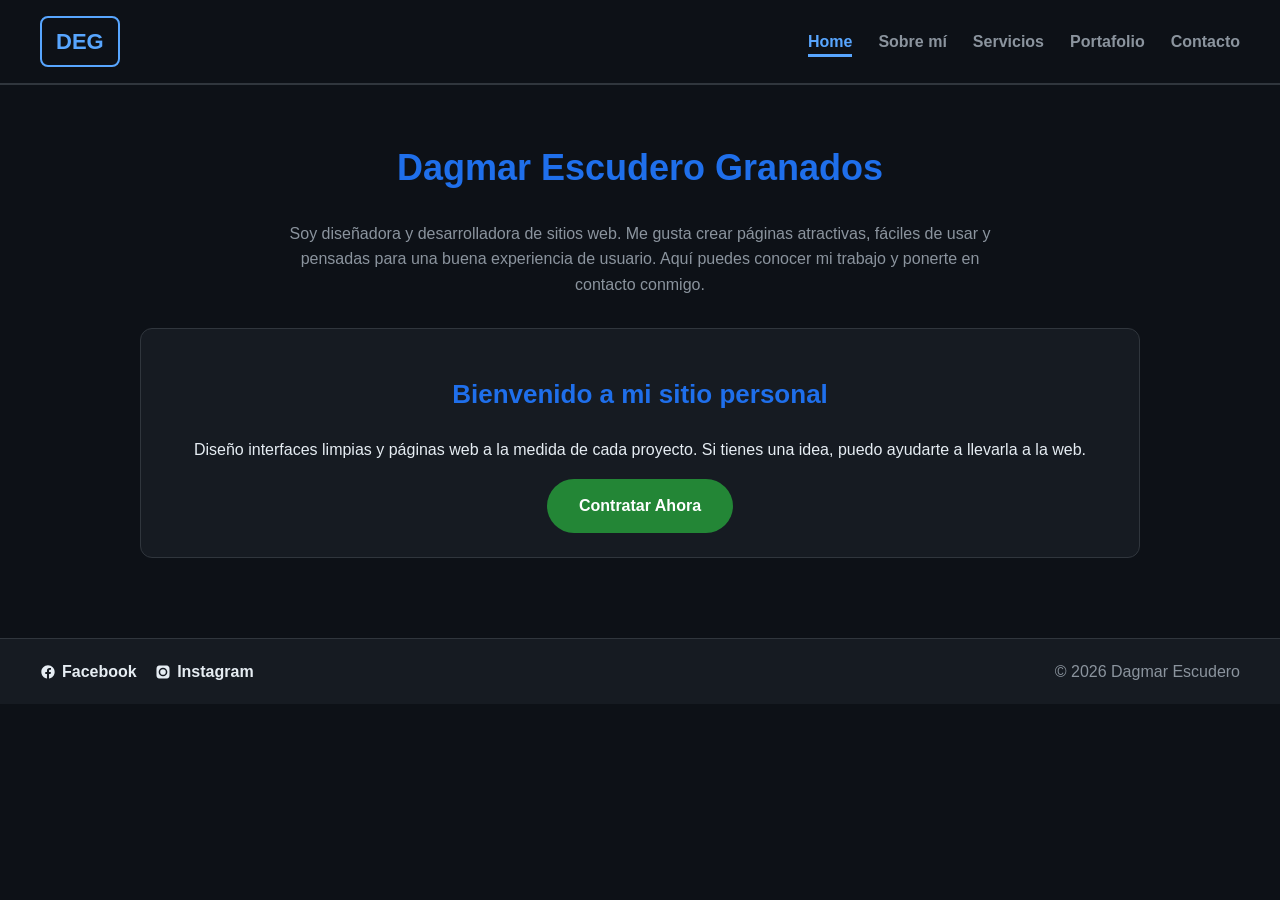
<file: index.html>
<!DOCTYPE html>
<html lang="es">
<head>
    <meta charset="UTF-8">
    <meta name="viewport" content="width=device-width, initial-scale=1.0">
    <title>Inicio | Dagmar Escudero</title>
    <link rel="stylesheet" href="estilos.css">
</head>
<body>
    <!-- Encabezado con logotipo y menu de navegacion -->
    <header class="encabezado">
        <div id="logo">DEG</div>
        <nav>
            <ul class="menu">
                <li><a href="index.html" class="activo">Home</a></li>
                <li><a href="sobre-mi.html">Sobre mí</a></li>
                <li><a href="servicios.html">Servicios</a></li>
                <li><a href="portafolio.html">Portafolio</a></li>
                <li><a href="contacto.html">Contacto</a></li>
            </ul>
        </nav>
    </header>

    <!-- Contenido principal -->
    <main>
        <h1>Dagmar Escudero Granados</h1>
        <p class="intro">Soy diseñadora y desarrolladora de sitios web. Me gusta crear
        páginas atractivas, fáciles de usar y pensadas para una buena experiencia de
        usuario. Aquí puedes conocer mi trabajo y ponerte en contacto conmigo.</p>

        <div class="tarjeta" style="text-align:center;">
            <h2>Bienvenido a mi sitio personal</h2>
            <p>Diseño interfaces limpias y páginas web a la medida de cada proyecto.
            Si tienes una idea, puedo ayudarte a llevarla a la web.</p>
            <a href="contacto.html" class="boton-cta">Contratar Ahora</a>
        </div>
    </main>

    <!-- Pie de pagina con redes sociales -->
    <footer class="pie">
        <div>
            <a href="https://www.facebook.com" target="_blank"><img class="ico" src="ic-facebook.svg" alt="">Facebook</a>
            <a href="https://www.instagram.com" target="_blank"><img class="ico" src="ic-instagram.svg" alt="">Instagram</a>
        </div>
        <div>© 2026 Dagmar Escudero</div>
    </footer>
</body>
</html>
</file>
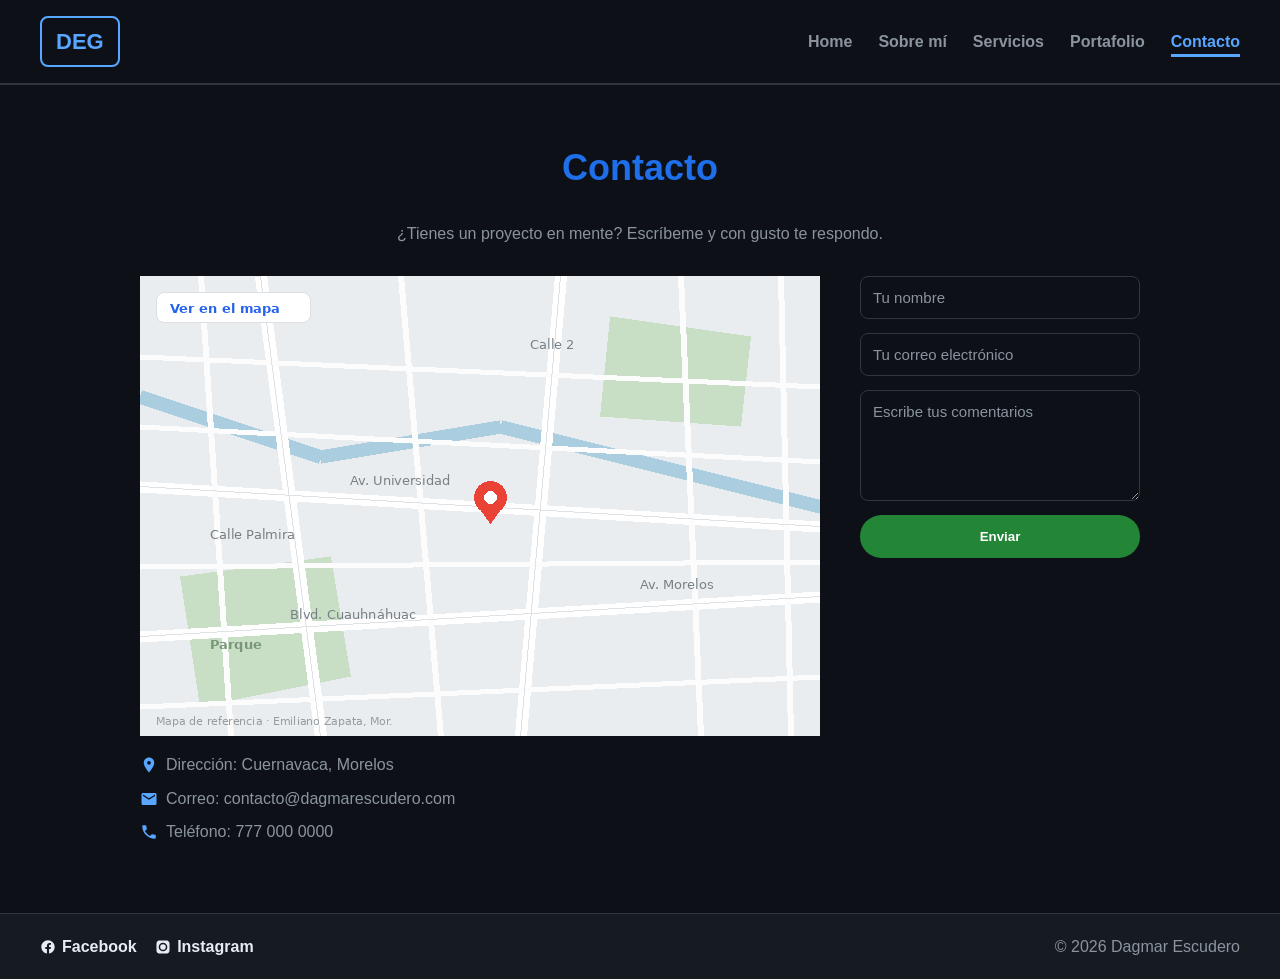
<file: contacto.html>
<!DOCTYPE html>
<html lang="es">
<head>
    <meta charset="UTF-8">
    <meta name="viewport" content="width=device-width, initial-scale=1.0">
    <title>Contacto | Dagmar Escudero</title>
    <link rel="stylesheet" href="estilos.css">
</head>
<body>
    <header class="encabezado">
        <div id="logo">DEG</div>
        <nav>
            <ul class="menu">
                <li><a href="index.html">Home</a></li>
                <li><a href="sobre-mi.html">Sobre mí</a></li>
                <li><a href="servicios.html">Servicios</a></li>
                <li><a href="portafolio.html">Portafolio</a></li>
                <li><a href="contacto.html" class="activo">Contacto</a></li>
            </ul>
        </nav>
    </header>

    <main>
        <h1>Contacto</h1>
        <p class="intro">¿Tienes un proyecto en mente? Escríbeme y con gusto te respondo.</p>

        <section class="contacto">
            <div class="datos-contacto">
                <img src="mapa.png" alt="Mapa con la ubicación aproximada">
                <p><img class="ico" src="ic-ubicacion.svg" alt="">Dirección: Cuernavaca, Morelos</p>
                <p><img class="ico" src="ic-correo.svg" alt="">Correo: contacto@dagmarescudero.com</p>
                <p><img class="ico" src="ic-telefono.svg" alt="">Teléfono: 777 000 0000</p>
            </div>

            <form class="formulario">
                <input type="text" name="nombre" placeholder="Tu nombre">
                <input type="email" name="correo" placeholder="Tu correo electrónico">
                <textarea name="comentarios" rows="5" placeholder="Escribe tus comentarios"></textarea>
                <button type="submit" class="boton-cta">Enviar</button>
            </form>
        </section>
    </main>

    <footer class="pie">
        <div>
            <a href="https://www.facebook.com" target="_blank"><img class="ico" src="ic-facebook.svg" alt="">Facebook</a>
            <a href="https://www.instagram.com" target="_blank"><img class="ico" src="ic-instagram.svg" alt="">Instagram</a>
        </div>
        <div>© 2026 Dagmar Escudero</div>
    </footer>
</body>
</html>
</file>
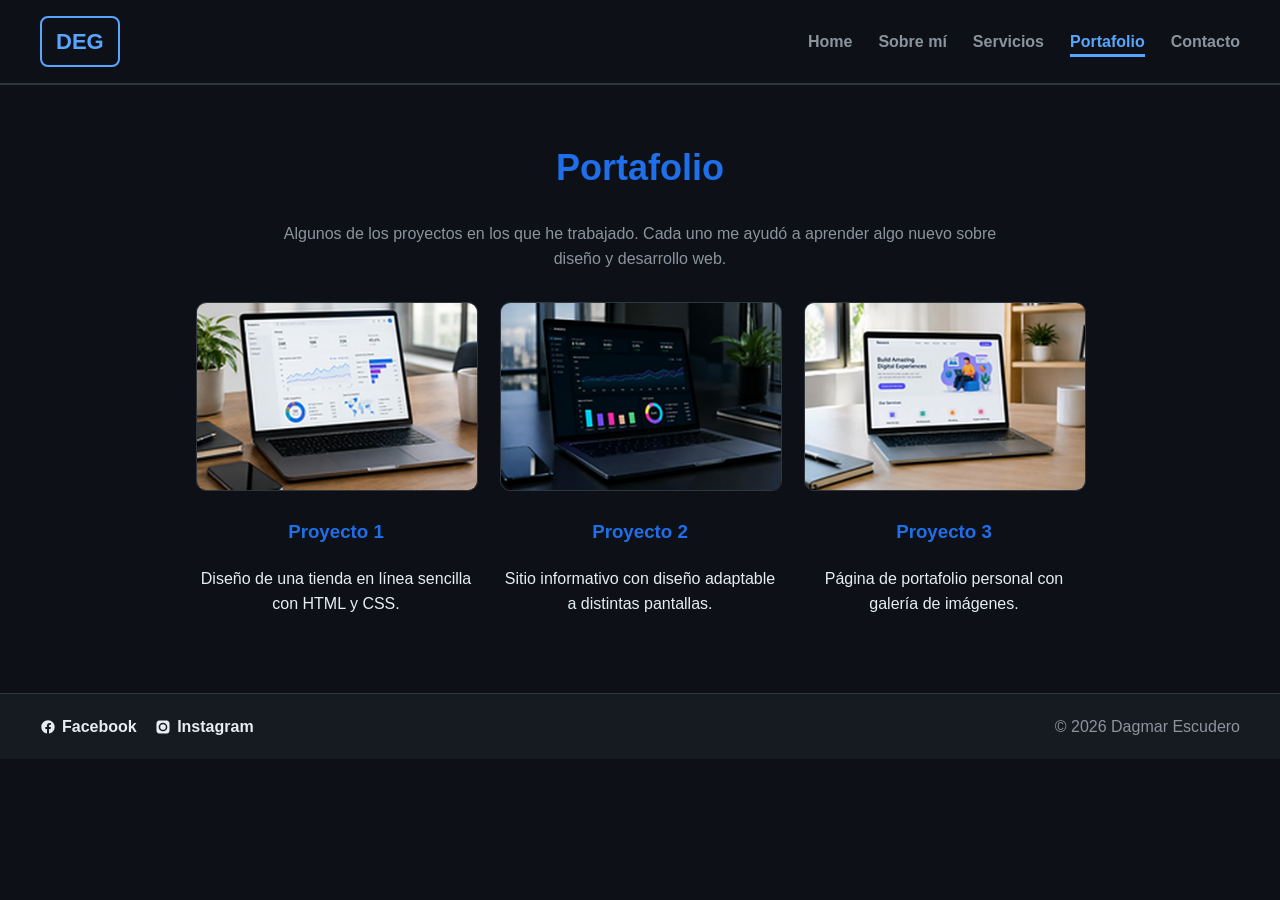
<file: portafolio.html>
<!DOCTYPE html>
<html lang="es">
<head>
    <meta charset="UTF-8">
    <meta name="viewport" content="width=device-width, initial-scale=1.0">
    <title>Portafolio | Dagmar Escudero</title>
    <link rel="stylesheet" href="estilos.css">
</head>
<body>
    <header class="encabezado">
        <div id="logo">DEG</div>
        <nav>
            <ul class="menu">
                <li><a href="index.html">Home</a></li>
                <li><a href="sobre-mi.html">Sobre mí</a></li>
                <li><a href="servicios.html">Servicios</a></li>
                <li><a href="portafolio.html" class="activo">Portafolio</a></li>
                <li><a href="contacto.html">Contacto</a></li>
            </ul>
        </nav>
    </header>

    <main>
        <h1>Portafolio</h1>
        <p class="intro">Algunos de los proyectos en los que he trabajado. Cada uno me
        ayudó a aprender algo nuevo sobre diseño y desarrollo web.</p>

        <section class="galeria">
            <article class="proyecto">
                <img src="proyecto1.png" alt="Captura del Proyecto 1: página de una tienda en línea">
                <h3>Proyecto 1</h3>
                <p>Diseño de una tienda en línea sencilla con HTML y CSS.</p>
            </article>
            <article class="proyecto">
                <img src="proyecto2.png" alt="Captura del Proyecto 2: sitio informativo responsivo">
                <h3>Proyecto 2</h3>
                <p>Sitio informativo con diseño adaptable a distintas pantallas.</p>
            </article>
            <article class="proyecto">
                <img src="proyecto3.png" alt="Captura del Proyecto 3: página de portafolio personal">
                <h3>Proyecto 3</h3>
                <p>Página de portafolio personal con galería de imágenes.</p>
            </article>
        </section>
    </main>

    <footer class="pie">
        <div>
            <a href="https://www.facebook.com" target="_blank"><img class="ico" src="ic-facebook.svg" alt="">Facebook</a>
            <a href="https://www.instagram.com" target="_blank"><img class="ico" src="ic-instagram.svg" alt="">Instagram</a>
        </div>
        <div>© 2026 Dagmar Escudero</div>
    </footer>
</body>
</html>
</file>
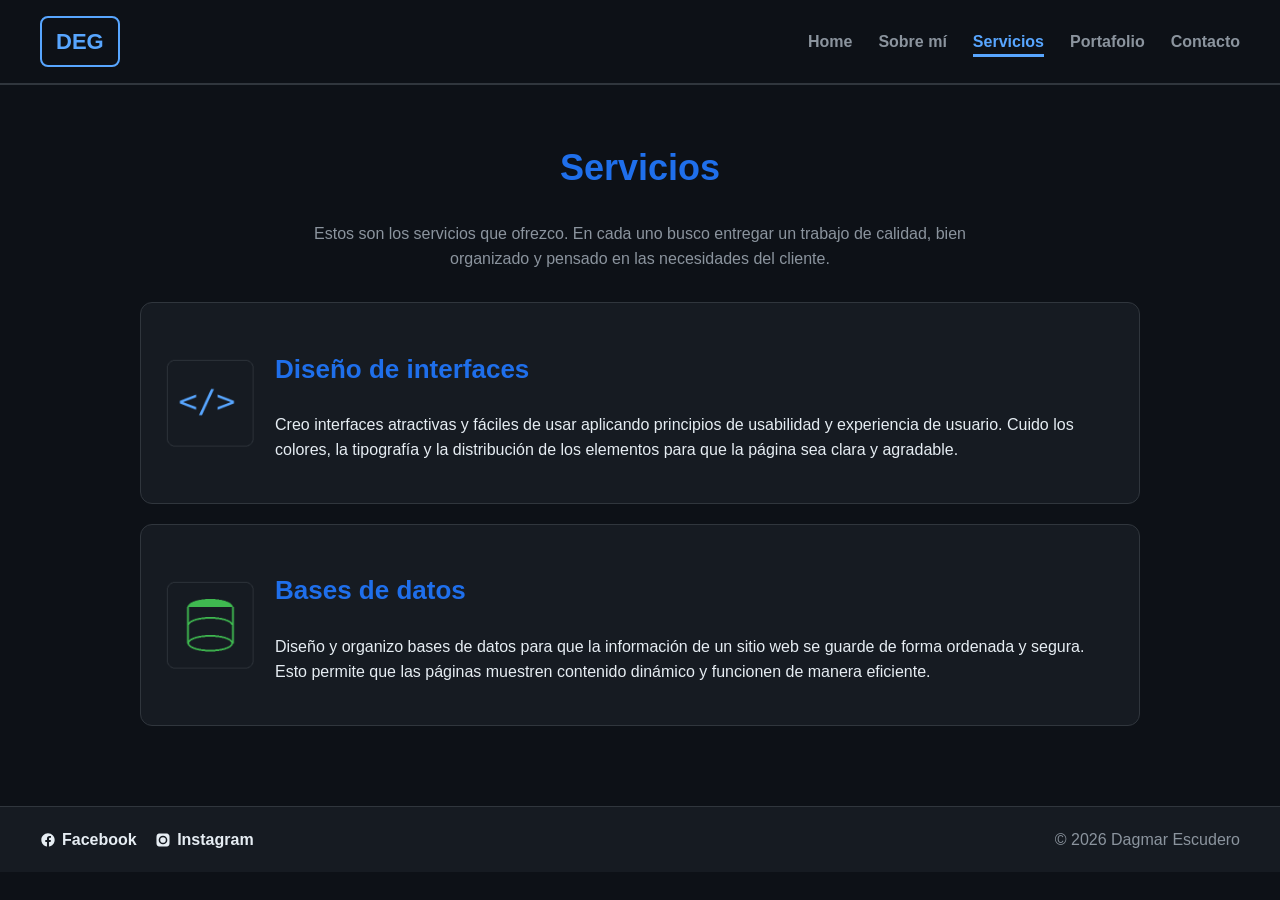
<file: servicios.html>
<!DOCTYPE html>
<html lang="es">
<head>
    <meta charset="UTF-8">
    <meta name="viewport" content="width=device-width, initial-scale=1.0">
    <title>Servicios | Dagmar Escudero</title>
    <link rel="stylesheet" href="estilos.css">
</head>
<body>
    <header class="encabezado">
        <div id="logo">DEG</div>
        <nav>
            <ul class="menu">
                <li><a href="index.html">Home</a></li>
                <li><a href="sobre-mi.html">Sobre mí</a></li>
                <li><a href="servicios.html" class="activo">Servicios</a></li>
                <li><a href="portafolio.html">Portafolio</a></li>
                <li><a href="contacto.html">Contacto</a></li>
            </ul>
        </nav>
    </header>

    <main>
        <h1>Servicios</h1>
        <p class="intro">Estos son los servicios que ofrezco. En cada uno busco entregar
        un trabajo de calidad, bien organizado y pensado en las necesidades del cliente.</p>

        <section class="tarjeta servicio">
            <img src="diseno.png" alt="Icono de diseño de interfaces">
            <div>
                <h2>Diseño de interfaces</h2>
                <p>Creo interfaces atractivas y fáciles de usar aplicando principios de
                usabilidad y experiencia de usuario. Cuido los colores, la tipografía y la
                distribución de los elementos para que la página sea clara y agradable.</p>
            </div>
        </section>

        <section class="tarjeta servicio">
            <img src="basedatos.png" alt="Icono de bases de datos">
            <div>
                <h2>Bases de datos</h2>
                <p>Diseño y organizo bases de datos para que la información de un sitio web
                se guarde de forma ordenada y segura. Esto permite que las páginas muestren
                contenido dinámico y funcionen de manera eficiente.</p>
            </div>
        </section>
    </main>

    <footer class="pie">
        <div>
            <a href="https://www.facebook.com" target="_blank"><img class="ico" src="ic-facebook.svg" alt="">Facebook</a>
            <a href="https://www.instagram.com" target="_blank"><img class="ico" src="ic-instagram.svg" alt="">Instagram</a>
        </div>
        <div>© 2026 Dagmar Escudero</div>
    </footer>
</body>
</html>
</file>
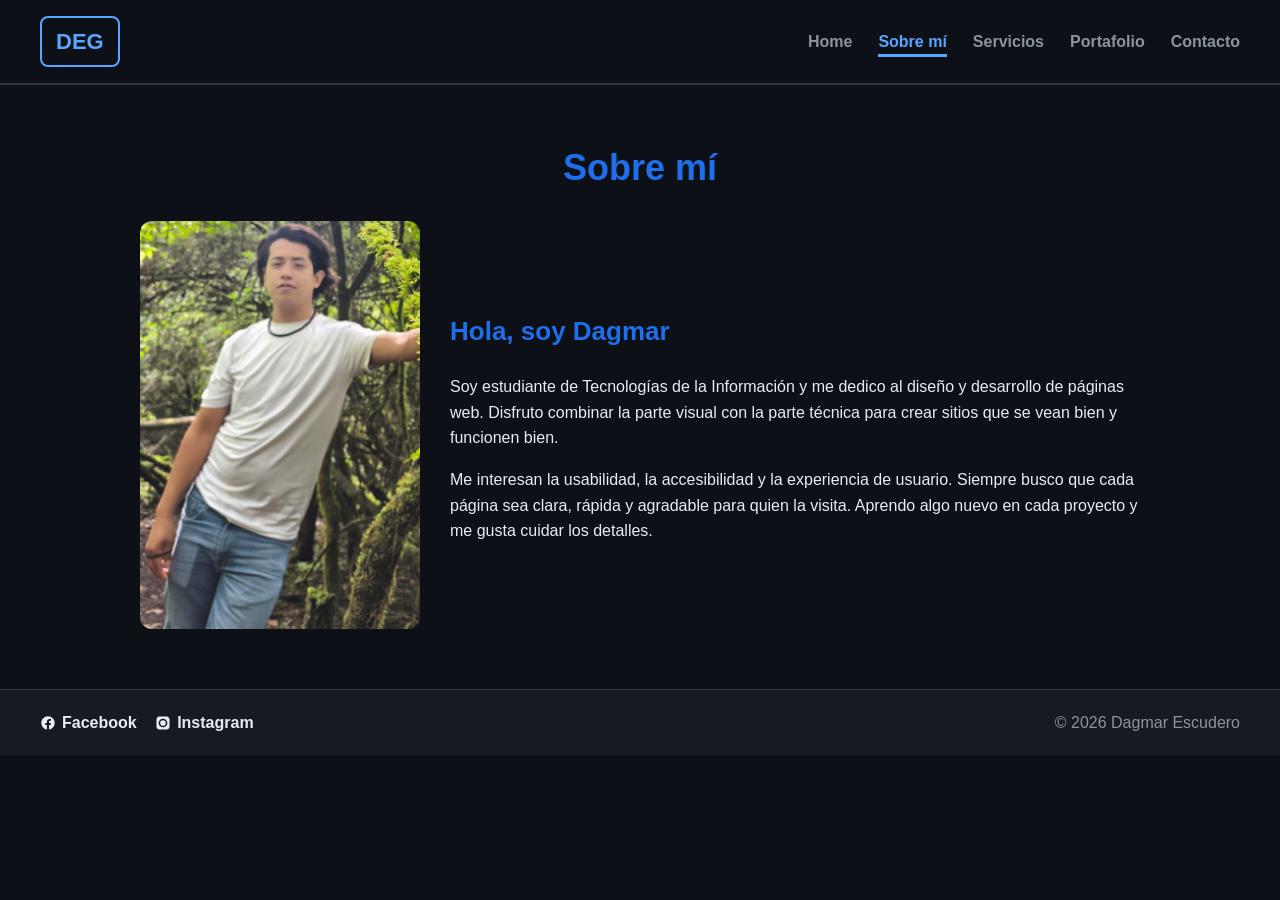
<file: sobre-mi.html>
<!DOCTYPE html>
<html lang="es">
<head>
    <meta charset="UTF-8">
    <meta name="viewport" content="width=device-width, initial-scale=1.0">
    <title>Sobre mí | Dagmar Escudero</title>
    <link rel="stylesheet" href="estilos.css">
</head>
<body>
    <header class="encabezado">
        <div id="logo">DEG</div>
        <nav>
            <ul class="menu">
                <li><a href="index.html">Home</a></li>
                <li><a href="sobre-mi.html" class="activo">Sobre mí</a></li>
                <li><a href="servicios.html">Servicios</a></li>
                <li><a href="portafolio.html">Portafolio</a></li>
                <li><a href="contacto.html">Contacto</a></li>
            </ul>
        </nav>
    </header>

    <main>
        <h1>Sobre mí</h1>
        <section class="sobre-mi">
            <img src="perfil.png" alt="Foto de perfil de Dagmar Escudero, diseñadora de sitios web">
            <div class="texto">
                <h2>Hola, soy Dagmar</h2>
                <p>Soy estudiante de Tecnologías de la Información y me dedico al diseño y
                desarrollo de páginas web. Disfruto combinar la parte visual con la parte
                técnica para crear sitios que se vean bien y funcionen bien.</p>
                <p>Me interesan la usabilidad, la accesibilidad y la experiencia de usuario.
                Siempre busco que cada página sea clara, rápida y agradable para quien la visita.
                Aprendo algo nuevo en cada proyecto y me gusta cuidar los detalles.</p>
            </div>
        </section>
    </main>

    <footer class="pie">
        <div>
            <a href="https://www.facebook.com" target="_blank"><img class="ico" src="ic-facebook.svg" alt="">Facebook</a>
            <a href="https://www.instagram.com" target="_blank"><img class="ico" src="ic-instagram.svg" alt="">Instagram</a>
        </div>
        <div>© 2026 Dagmar Escudero</div>
    </footer>
</body>
</html>
</file>
<file: estilos.css>
/* ===== Hoja de estilos del sitio personal ===== */
/* Variables de color del sitio */
:root {
    --primario: #58A6FF;
    --primario-oscuro: #1F6FEB;
    --acento: #238636;
    --acento-hover: #2EA043;
    --texto: #E6EDF3;
    --texto-suave: #8B949E;
    --fondo: #0D1117;
    --fondo-alt: #161B22;
    --borde: #30363D;
}

/* Selector de tipo: estilos base del cuerpo */
body {
    margin: 0;
    font-family: "Segoe UI", Arial, Helvetica, sans-serif;
    color: var(--texto);
    background-color: var(--fondo);
    line-height: 1.6;
}

/* Selector de tipo para los títulos */
h1, h2, h3 {
    font-family: "Trebuchet MS", "Segoe UI", sans-serif;
    color: var(--primario-oscuro);
}

h1 {
    font-size: 36px;
    text-align: center;
    margin: 24px 0;
}

h2 {
    font-size: 26px;
}

/* ===== Encabezado y navegación ===== */
.encabezado {
    display: flex;
    align-items: center;
    justify-content: space-between;
    padding: 16px 40px;
    background-color: var(--fondo);
    border-bottom: 2px solid var(--borde);
}

/* Selector de ID: el logotipo */
#logo {
    font-weight: bold;
    font-size: 22px;
    color: var(--primario);
    border: 2px solid var(--primario);
    padding: 6px 14px;
    border-radius: 8px;
}

/* La barra de navegación */
.menu {
    list-style: none;
    display: flex;
    gap: 26px;
    margin: 0;
    padding: 0;
}

.menu a {
    text-decoration: none;
    color: var(--texto-suave);
    font-weight: 600;
    padding-bottom: 4px;
}

.menu a:hover {
    color: var(--primario);
}

/* Selector de clase: enlace activo del menú */
.activo {
    color: var(--primario) !important;
    border-bottom: 3px solid var(--primario);
}

/* ===== Contenido principal ===== */
main {
    max-width: 1000px;
    margin: 0 auto;
    padding: 30px 40px 60px 40px;
}

.intro {
    text-align: center;
    max-width: 720px;
    margin: 0 auto 30px auto;
    color: var(--texto-suave);
}

/* Modelo de caja: tarjetas con padding y margen */
.tarjeta {
    background-color: var(--fondo-alt);
    border: 1px solid var(--borde);
    border-radius: 12px;
    padding: 24px;
    margin: 20px 0;
}

/* ===== Botón de llamada a la acción con pseudo-clase :hover ===== */
.boton-cta {
    display: inline-block;
    background-color: var(--acento);
    color: #FFFFFF;
    text-decoration: none;
    font-weight: bold;
    padding: 14px 32px;
    border-radius: 30px;
    border: none;
    cursor: pointer;
    transition: background-color 0.3s ease, transform 0.2s ease;
}

.boton-cta:hover {
    background-color: var(--acento-hover);
    transform: translateY(-2px);
}

/* ===== Sección Sobre mí ===== */
.sobre-mi {
    display: flex;
    gap: 30px;
    align-items: center;
    flex-wrap: wrap;
}

.sobre-mi img {
    width: 280px;
    border-radius: 12px;
}

.sobre-mi .texto {
    flex: 1;
    min-width: 260px;
}

/* ===== Servicios ===== */
.servicio {
    display: flex;
    gap: 20px;
    align-items: center;
}

.servicio img {
    width: 90px;
    height: 90px;
    border-radius: 10px;
}

/* ===== Portafolio ===== */
.galeria {
    display: flex;
    gap: 24px;
    flex-wrap: wrap;
    justify-content: center;
}

.proyecto {
    width: 280px;
    text-align: center;
}

.proyecto img {
    width: 100%;
    border-radius: 10px;
    border: 1px solid var(--borde);
}

/* Iconos del sitio */
.ico {
    width: 18px;
    height: 18px;
    vertical-align: -4px;
    margin-right: 8px;
}

.pie .ico {
    width: 16px;
    margin-right: 6px;
}

/* ===== Contacto ===== */
.contacto {
    display: flex;
    gap: 40px;
    flex-wrap: wrap;
}

.formulario {
    flex: 1;
    min-width: 280px;
    display: flex;
    flex-direction: column;
    gap: 14px;
}

.formulario input, .formulario textarea {
    padding: 12px;
    border: 1px solid var(--borde);
    border-radius: 8px;
    font-family: inherit;
    font-size: 15px;
    background-color: var(--fondo);
    color: var(--texto);
}

.formulario input::placeholder, .formulario textarea::placeholder {
    color: var(--texto-suave);
}

.datos-contacto p {
    margin: 8px 0;
    color: var(--texto-suave);
}

/* ===== Pie de página ===== */
.pie {
    display: flex;
    align-items: center;
    justify-content: space-between;
    padding: 20px 40px;
    background-color: var(--fondo-alt);
    border-top: 1px solid var(--borde);
    color: var(--texto-suave);
}

.pie a {
    color: var(--texto);
    text-decoration: none;
    margin-right: 14px;
    font-weight: 600;
}

.pie a:hover {
    color: var(--acento);
}
</file>
